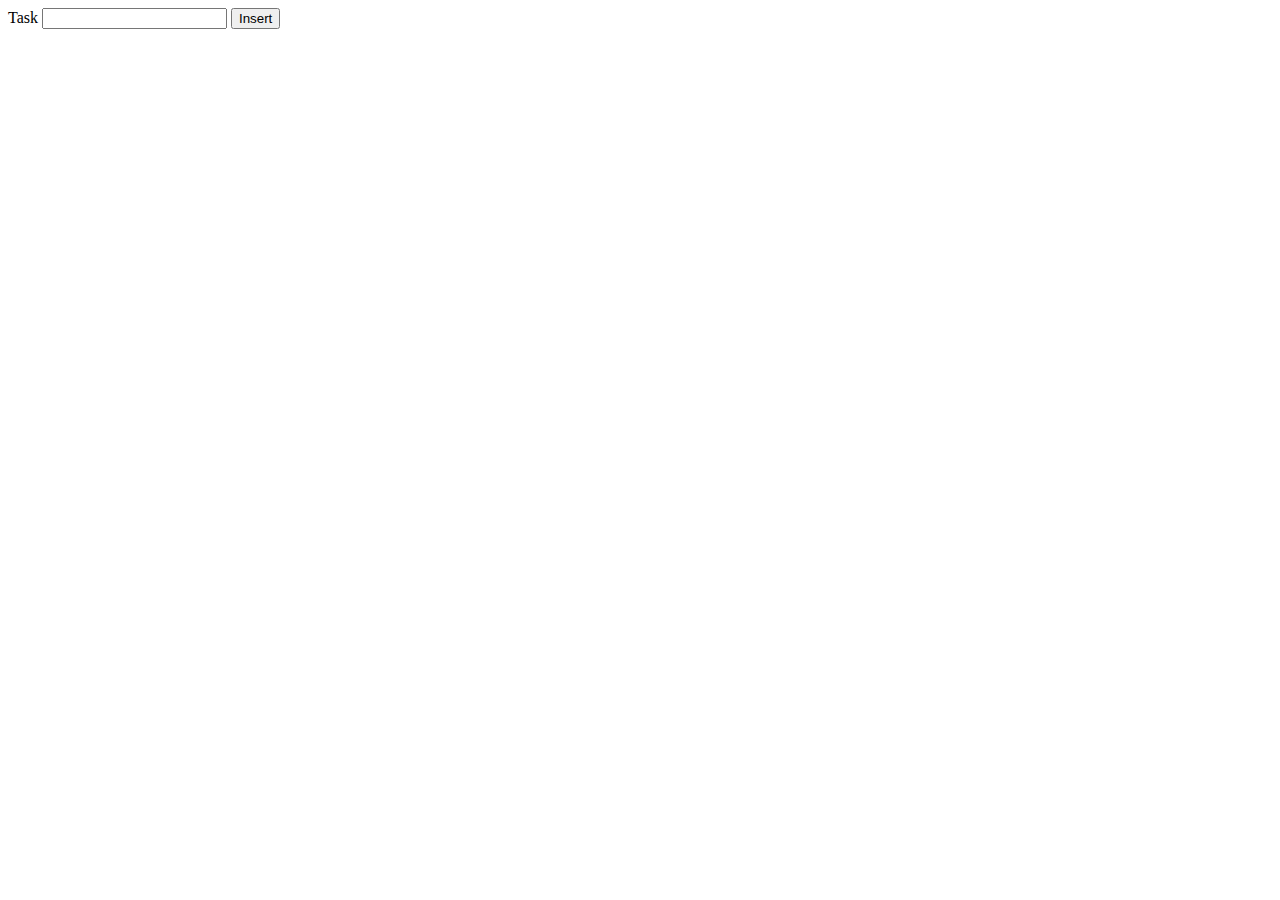
<file: Todolist/index.html>
<!DOCTYPE html>
<html lang="en">
<head>
    <meta charset="UTF-8">
    <meta http-equiv="X-UA-Compatible" content="IE=edge">
    <meta name="viewport" content="width=device-width, initial-scale=1.0">
    <title>Todolist

    </title>
</head>
<body>
    <div class="container">
        <label >Task</label>
        <input id = "task_input">
        <button id = "insert-button">Insert</button>
    </div>
    
</body>
</html>
</file>
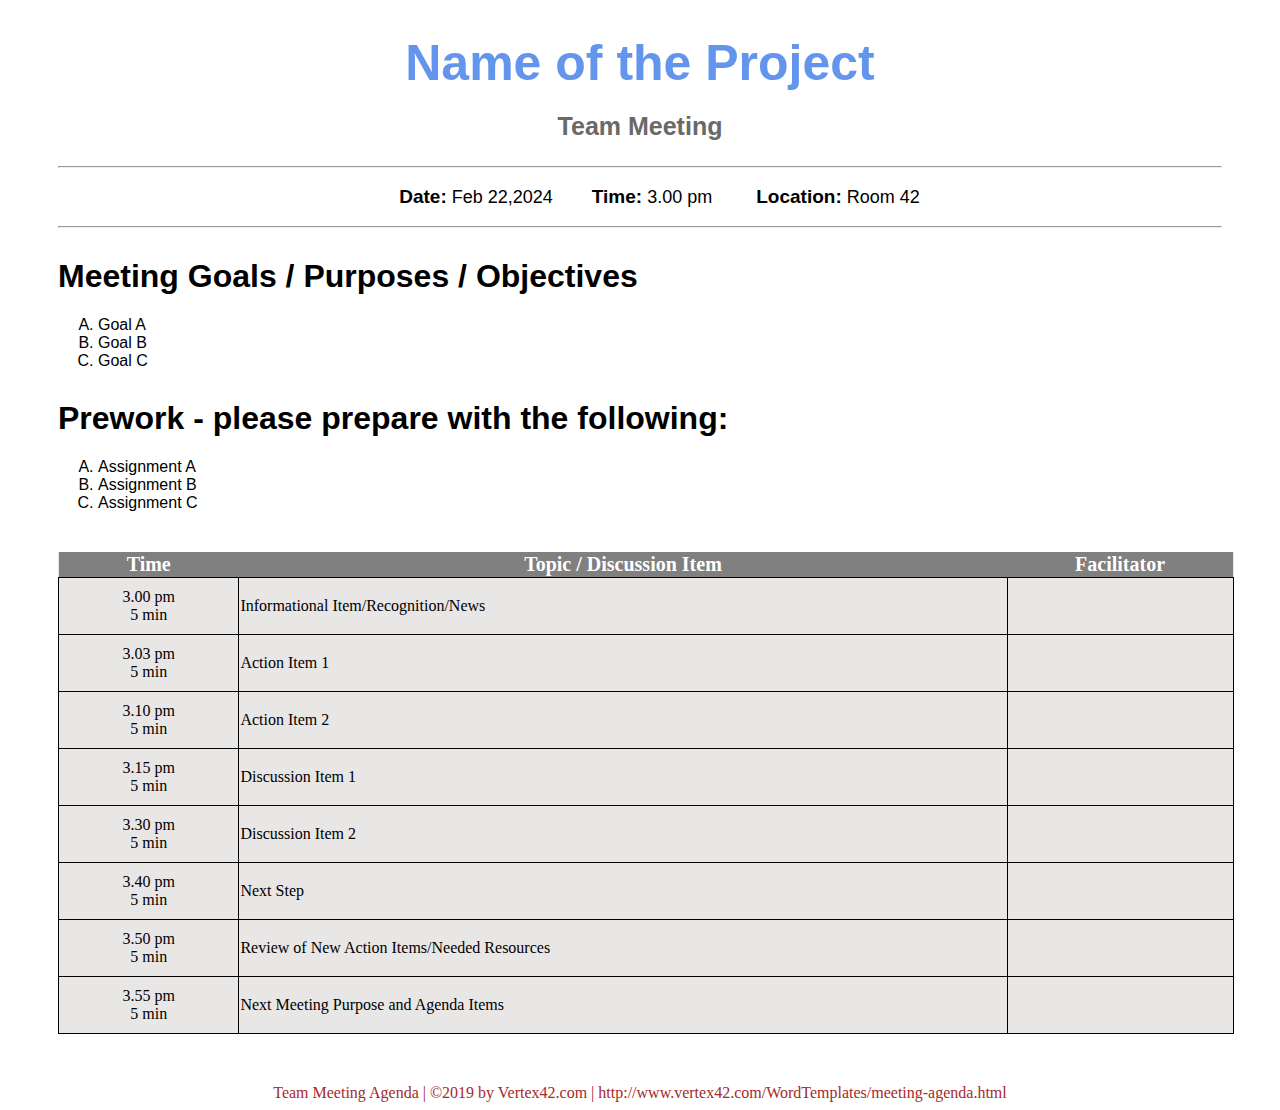
<file: Homework/agenda3.html>
<!DOCTYPE html>
<html lang="en">
<head>
    <meta charset="UTF-8">
    <meta http-equiv="X-UA-Compatible" content="IE=edge">
    <meta name="viewport" content="width=device-width, initial-scale=1.0">
   <link rel="stylesheet" href="style.css">
    <title>Document</title>
</head>
<body>
    <div class="head">
    <h1 class="heading">Name of the Project</h1>
    <h3 class = "heading2">Team Meeting</h3>
</div>
<div class="hr1">
<hr>
</div>
<div class = "Secondpart">
<p ><span class="para"> Date:</span> Feb 22,2024<span class="para">Time:</span> 3.00 pm   <span class="para"> Location:</span> Room 42</p>
</div>
<div class="hr1">
<hr>
</div>

<div class="thirdpart">
<h1 >Meeting Goals / Purposes / Objectives</h1>
<ol type = "A">
    <li>Goal A</li>
    <li>Goal B</li>
    <li>Goal C</li>
</ol>
</div>
<div class="thirdpart">
    <h1 >Prework - please prepare with the following:</h1>
    <ol type = "A" >
        <li>Assignment A</li>
        <li>Assignment B</li>
        <li>Assignment C</li>
    </ol>
    </div>
    <div class="table1">
        <table class="tableM">
        <tr class="thead">
        <th >Time</th>
        <th>Topic / Discussion Item</th>
        <th>Facilitator</th>
    </tr>
    <tr class="tabledata">
        <td class ="tabletime"><p class="tabletimedata">3.00 pm </p><p class="tabletimedata">5 min</p> </td>
        <td>Informational Item/Recognition/News</td>
        <td></td>
    </tr>
    <tr class="tabledata">
        <td class ="tabletime"><p class="tabletimedata">3.03 pm</p><p class="tabletimedata"> 5 min</p></td>
        <td>Action Item 1</td>
        <td></td>
    </tr>
    <tr class="tabledata">
        <td class ="tabletime"><p class="tabletimedata">3.10 pm </p><p class="tabletimedata">5 min</p></td>
        <td>Action Item 2</td>
        <td></td>
    </tr>
    <tr class="tabledata">
        <td class ="tabletime"><p class="tabletimedata">3.15 pm </p><p class="tabletimedata">5 min</p></td>
        <td>Discussion Item 1</td>
        <td></td>
    </tr>
    <tr class="tabledata">
        <td class ="tabletime"><p class="tabletimedata">3.30 pm </p><p class="tabletimedata">5 min</p></td>
        <td>Discussion Item 2</td>
        <td></td>
    </tr>
    <tr class="tabledata">
        <td class ="tabletime"><p class="tabletimedata">3.40 pm </p><p class="tabletimedata">5 min</p></td>
        <td>Next Step</td>
        <td></td>
    </tr>
    <tr class="tabledata">
        <td class ="tabletime"><p class="tabletimedata"></p>3.50 pm <p class="tabletimedata">5 min</p></td>
        <td>Review of New Action Items/Needed Resources </td>
        <td></td>
    </tr>
    <tr class="tabledata">
        <td class ="tabletime"><p class="tabletimedata">3.55 pm</p><p class="tabletimedata">5 min</p></td>
        <td>Next Meeting Purpose and Agenda Items</td>
        <td></td>
    </tr>
    
</table>

    </div>
    <footer class="foot">Team Meeting Agenda | ©2019 by Vertex42.com | http://www.vertex42.com/WordTemplates/meeting-agenda.html</footer>
</body>
</html>
</file>
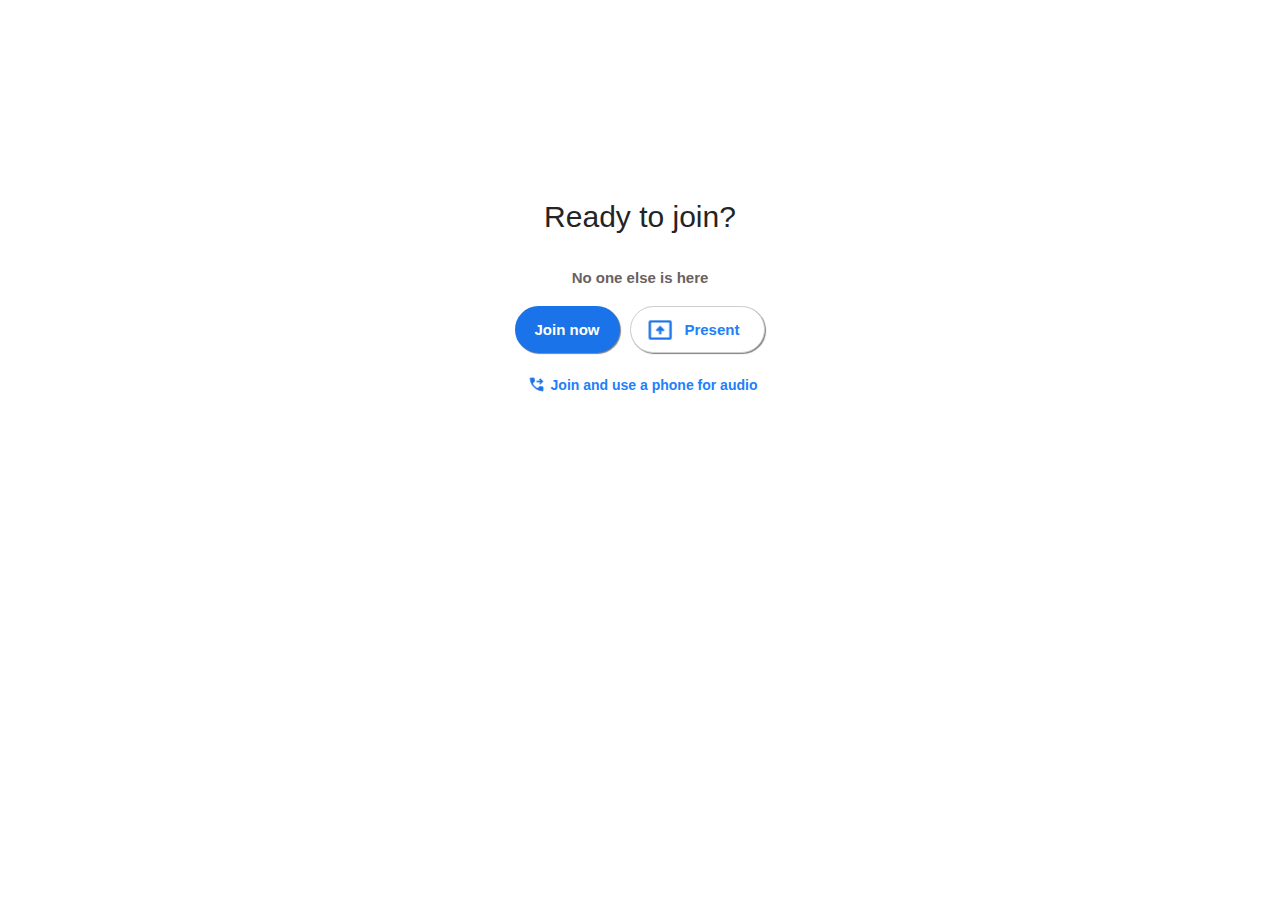
<file: Homework/Meet-2/meet.html>
<!DOCTYPE html>
<html lang="en">
<head>
    <meta charset="UTF-8">
    <meta http-equiv="X-UA-Compatible" content="IE=edge">
    <meta name="viewport" content="width=device-width, initial-scale=1.0">
    <title>Meet</title>
</head>
<style>
    .main{
            display:flex;
            margin-top:180px;
            flex-direction:column;
            align-items: center;
            font-family: Arial, Helvetica, sans-serif;
            
    }
    .main .head{
            color: rgb(36, 36, 36);
            font-size: 30px;
            font-weight:  normal ;
    }
    .main .middle{
            color: rgb(104, 98, 98);
            font-size: 15px;
            margin-bottom: 0px;
            font-weight: 600;
    }
    .main .button{
        display: flex;
        margin-top: 5px;
        margin-bottom: -5px;
        
    }
    .main .button .join{
        background-color:#1a73e8;
        border: 5px solid #1a73e8;
        padding: 10px;
        padding-left: 15px;
        padding-right: 15px;
        border-radius: 40px;
        font-size: 15px;
        color: white;
        font-weight: bold;
        box-shadow: 1px 1px 1px gray;
    }
    .main .button .present{
        display: flex;
        align-items: center;
        height: 45px;
        margin-top: 15px;
        background-color:white;
        border: 1px solid rgb(207, 205, 205);
        padding-left: 15px;
        padding-right: 15px;
        border-radius: 40px;
        font-size: 15px;
        color: white;
        font-weight: normal;
        box-shadow: 1px 1px 1px gray;
        margin-left: 10px;
    }
    .present img{
        height: 30px;
        padding-right: 10px;
        
    }
    .present p{
        padding-right: 10px;
        color: #237ff8 ;
        font-weight: 600;
    }
    .footer{
        margin-top: 0px;
        color: #217ffa ;
    }
    .footer {
        display: flex;
    }
    .footer img{
        height: 28px;
        margin-top: 7px;
    }
    .footer p{
        font-size: 14px;
        font-weight: 700;
    }
</style>
<body>
    <div class = "main">
        <h1 class="head">Ready to join?</h1>
        <p class="middle">No one else is here</p>
        <div class="button">
        <p class="join">Join now</p>
        <div class="present">
            <img src="meet-2.png" alt="">
        <p>Present</p>
    </div>
    </div>
    <div class="footer">
        <img src="meet-2-foot.png" alt="">
        <p>Join and use a phone for audio</p>
    </div>
    </div>
</body>
</html>
</file>
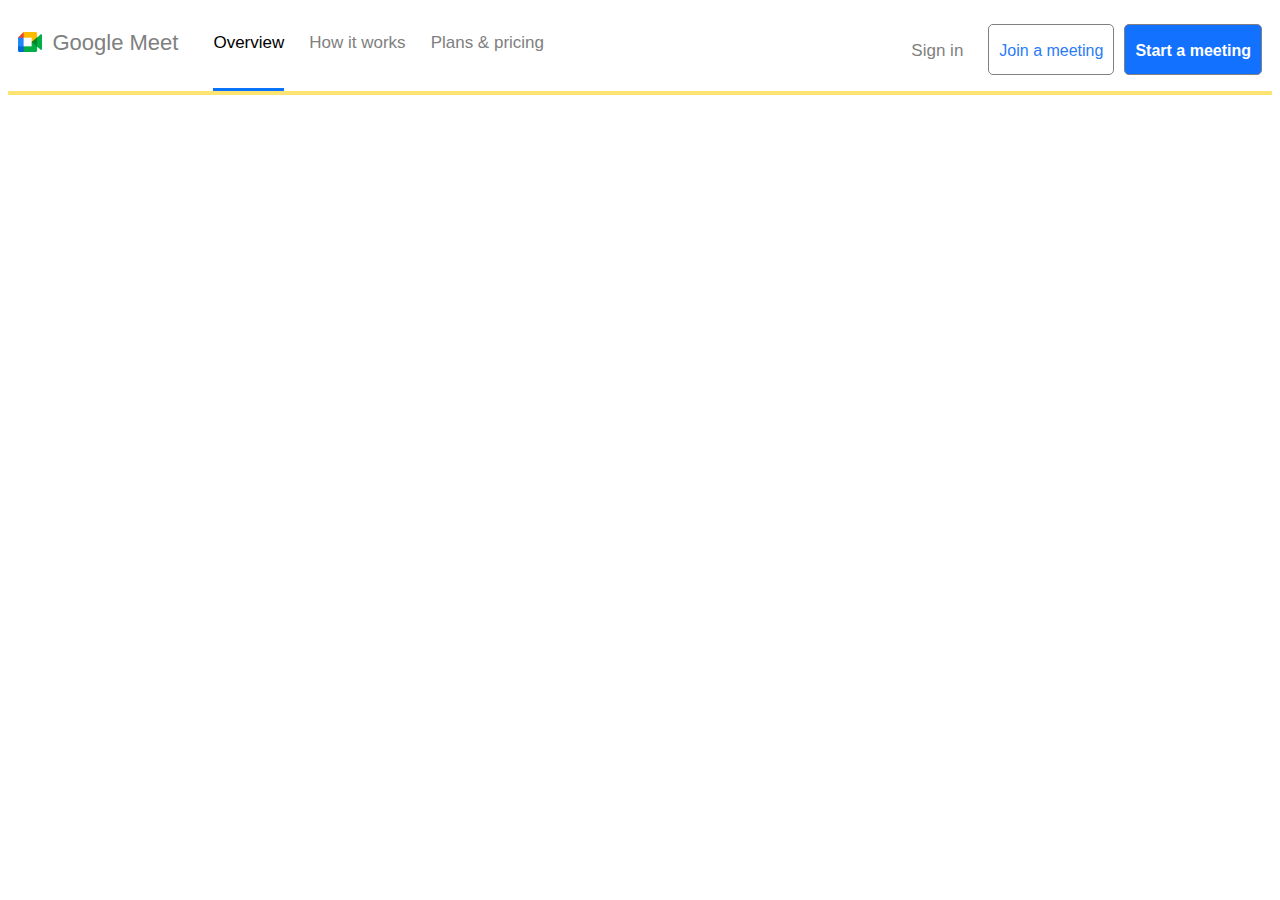
<file: Homework/Meet/meet.html>
<!DOCTYPE html>
<html lang="en">
<head>
    <meta charset="UTF-8">
    <meta http-equiv="X-UA-Compatible" content="IE=edge">
    <meta name="viewport" content="width=device-width, initial-scale=1.0">
    <title>Meet</title>
</head>
<style>
    .container{
        display: flex;
        box-shadow: 0px 4px 0px  rgb(253, 228, 115);
        font-family: Arial, Helvetica, sans-serif;
       padding-bottom: 0px;

    }
    .container .container2{
        display: flex;
        padding-left: 10px;
        flex-grow: 1;
    }
    .container .GoogleMeet{
        display: flex;
        padding-right: 35px;
        color:gray;
        font-weight: normal;
        font-size: 22px;
    }
    .container .container2 .GoogleMeet img{
        height:20px;
        margin-top: 24px;
        padding-right: 10px;
    }
    .container2 .Overview{
        font-size: 17px;
        margin-top: 25px;
        padding-bottom: 30px;
        margin-bottom: 0px;
        border-bottom: 3px solid rgb(9, 115, 253);
    }
    .container .container3{
        display: flex;

    }
    .container2 .how{
        font-size: 17px;
        margin-top: 25px;
        padding-bottom: 30px;
        margin-bottom: 0px;
        padding-left: 25px;
        color:gray;
    
    }
    .container3 .sign{
        font-size: 17px;
        margin-top: 33px;
        padding-bottom: 30px;
        margin-bottom: 0px;
        padding-right: 25px;
        color:gray;
    }
    .container3 .join{
        border: 1px solid gray;
        
        padding-top: 17px;
        padding-left: 10px;
        padding-right: 10px;
        color: rgb(41, 123, 247);
        border-radius: 5px;
        
        
    }
    
    .container3 .start{
        border: 1px solid gray;
        border-radius: 5px;
        padding-top: 17px;
        padding-left: 10px;
        padding-right: 10px;
        background-color: rgb(19, 113, 255);
        margin-left: 10px;
        color:white;
        margin-right: 10px;
        font-weight: 600;
    }
</style>
<body>
 <div class="container">
     <div class="container2">
       <div class="GoogleMeet">
        <img src="Google_Meet_icon_(2020).svg.png" alt="">   
        <p>Google Meet</p>
       </div>
        <p class="Overview">Overview</p>
     <p class="how">How it works</p>
     <p class="how">Plans & pricing</p>
  
     </div>
     <div class="container3">
        <p class="sign">Sign in</p>
     <p class="join">Join a meeting</p>
     <p class="start">Start a meeting</p>
    </div>
 </div>   
    
</body>
</html>
</file>
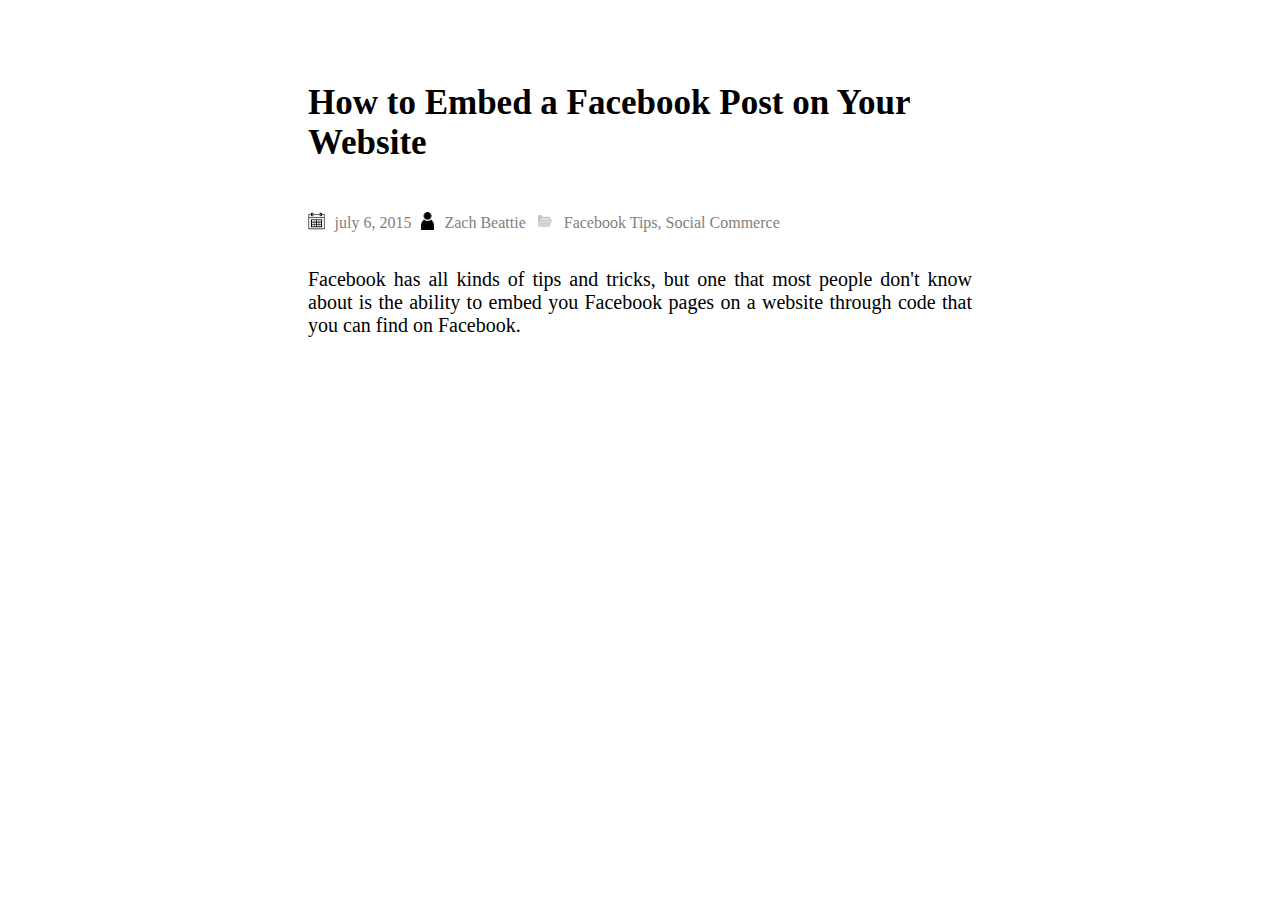
<file: Homework/Shoptab-2/Shoptab.html>
<!DOCTYPE html>
<html lang="en">
<head>
    <meta charset="UTF-8">
    <meta http-equiv="X-UA-Compatible" content="IE=edge">
    <meta name="viewport" content="width=device-width, initial-scale=1.0">
    <title>Shoptab</title>
</head>
<style>
    body{
        padding-left:300px;
        padding-right:300px;
        padding-top: 40px;
        
        
    }
    .container .head{
        font-size: 35px;
        font-weight: 700;

    }
    .container .container2{
        display: flex;

    }
    .container2 img{
        height: 18px;
        padding-top: 14px;
        padding-right: 10px;
        
    }
    .container2 p{
        padding-right: 10px;
        color: gray;
    }
    .container .para{
        font-size: 20px;
        text-align: justify;
    }
</style>
<body>
    <div class="container">
        <p class="head">How to Embed a Facebook Post on Your Website</p>
        <div class="container2">
            <img src="139-1399436_calendar-icons-facebook-date-of-birth-icon.png" alt="">
        <p>july 6, 2015</p>
        <img src="person-1205346_1280.png" alt="">
        <p>Zach Beattie </p>
        <img src="vector-folder-icon-design.jpg" alt="">
        <p>Facebook Tips, Social Commerce</p>
    </div>
        <p class="para">Facebook has all kinds of tips and tricks, but one that most people don't know about is the ability to embed you Facebook pages on a website through code that you can find on Facebook.</p>
    </div>
</body>
</html>
</file>
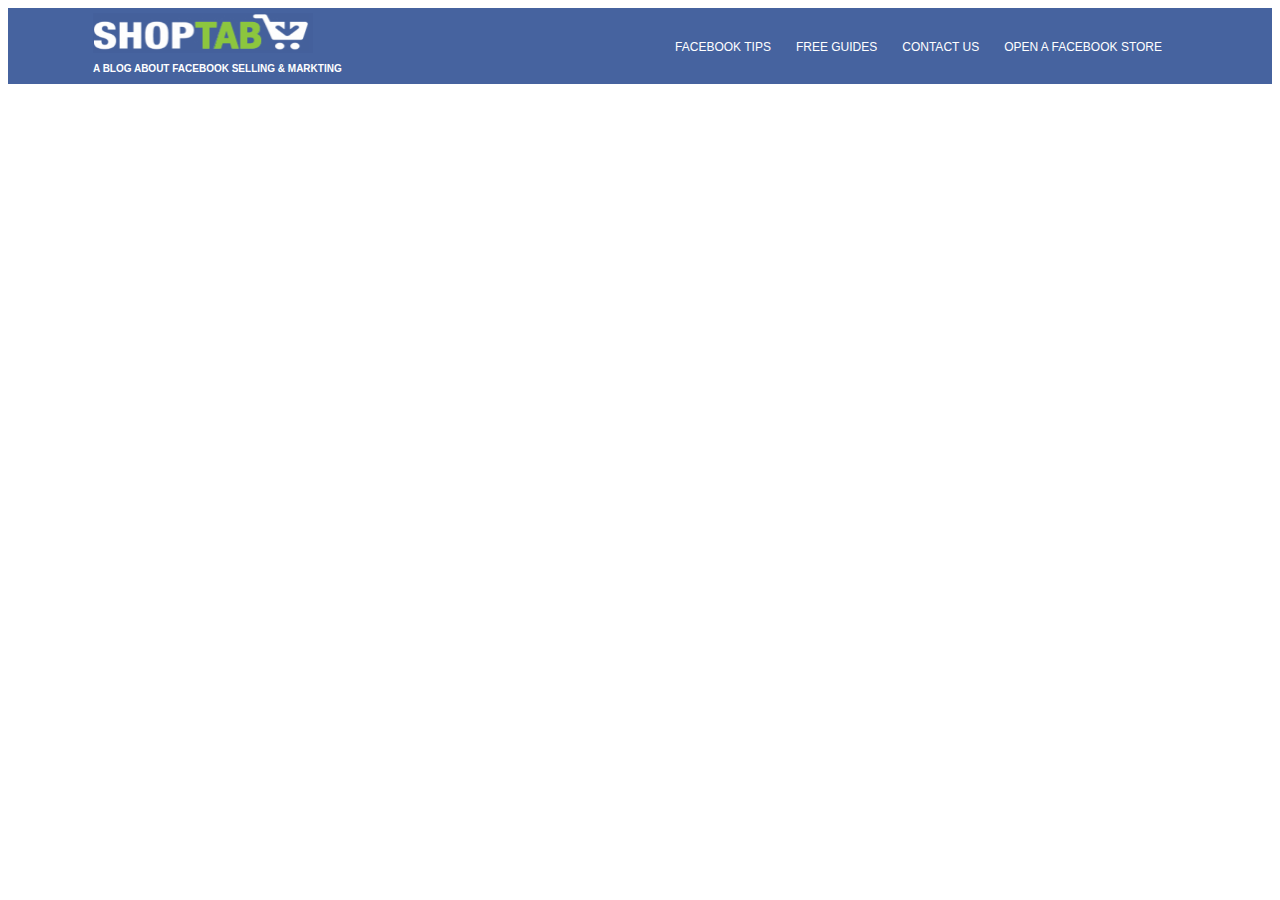
<file: Homework/SHOPTAB/shoptab.html>
<!DOCTYPE html>
<html lang="en">
<head>
    <meta charset="UTF-8">
    <meta http-equiv="X-UA-Compatible" content="IE=edge">
    <meta name="viewport" content="width=device-width, initial-scale=1.0">
    <title>Shoptab</title>
</head>
<style>
    .container{
        display:flex;
        background-color: rgb(70, 99, 159) ;
        font-family: Arial, Helvetica, sans-serif;
        color: white;
        padding-left: 85px;
        padding-right: 85px;
        padding-top: 5px;
   }
   .container .container2{
       display: flex;
       flex-direction: column;
       flex-grow: 1;
   }
   .container2 img{
        height: 40px;
        width: 220px;
   }
   .container2 p{
       font-size: 10px;
       font-weight: 600;
   }
   .container .container3{
    display:flex;
    font-size: 12px;
    padding-top: 15px;
   }
   .container3 .second{
       padding-right: 25px;
       
   }
   
</style>
<body>
    <div class="container">
       <div class="container2">
        <img src="shoptab.png" alt="">
        <p>A BLOG ABOUT FACEBOOK SELLING & MARKTING</p> 
  
       </div>
       <div class="container3">
        <P class="second">FACEBOOK TIPS</P>
        <P class="second">FREE GUIDES</P>
        <P class="second">CONTACT US</P>
        <P class="second">OPEN A FACEBOOK STORE</P>
    </div>
    </div>
</body>
</html>
</file>
<file: Homework/style.css>
.body{
    padding-left: 20px;
    
    font-family:Arial;
    margin-right: 100px;



}
.heading{
    color:cornflowerblue;
    text-align: center;    
    margin-bottom: 0px;
    font-size: 50px;
    font-family:Arial;
}
.heading2{
    color: dimgray;
    text-align: center;
    margin-top: 20px;
    font-size: 25px;
    font-family:Arial;
}
.para {
    
    font-weight: bold;
    text-align: center;
    margin-left: 39px;
    
    font-size: 19px;

}
.Secondpart{
    text-align: center;
    font-size: 18px;
    font-family:Arial;
}
.thirdpart {
    font-family:Arial;
    margin-left: 50px;
    margin-top: 30px;
}
.hr1{
    margin-left: 50px;
    margin-right: 50px;
}
.list{
    text-align: left;
    font-weight: normal;
    padding-bottom: 20px;
}
.tableM {
    width: 93%;
    margin-left: 50px;
    margin-top: 40px;
    margin-right: 100px;
    
    border-collapse: collapse;
    border-left: none;
    background-color: rgb(233, 230, 230);
 }
 .tabledata td{
    border:  1px solid  black;
    border-collapse: collapse;
    
}
.thead{
    background-color: gray;
    color: white;
    font-size: 20px;;
    margin-top: 5px;
    margin-bottom: 5px;
    
}
.tabletime{
    text-align: center;
    margin-top: 0px;
}
.tabletimedata{
    margin-top: 0px;
    margin-bottom: 0px;
    
}

.tabletime{
    padding: 10px;
}
.foot{
    text-align: center;
    color: brown;
    margin-top:50px;
    margin-left:50px;
    margin-right:50px;
}
</file>
